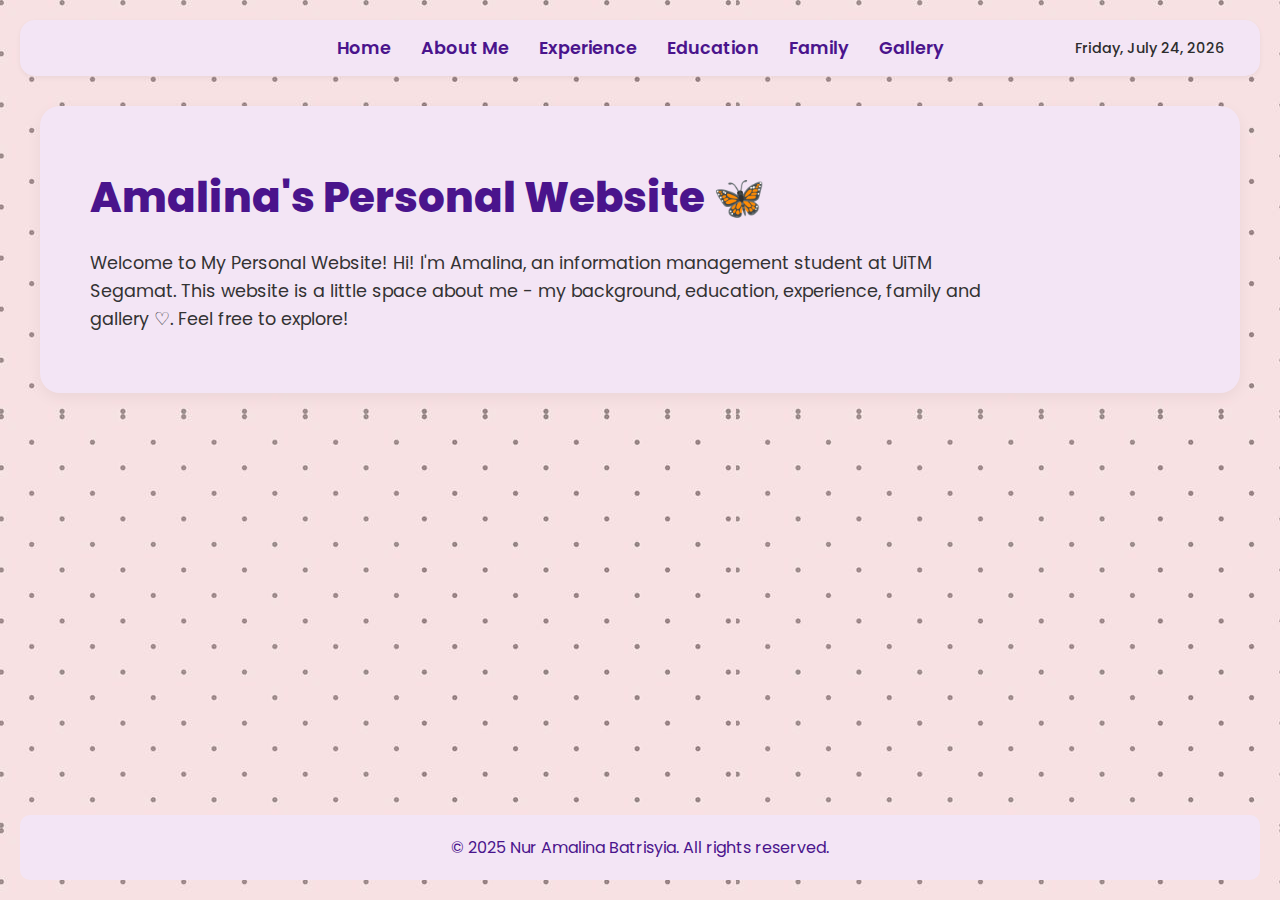
<file: index.html>
<!DOCTYPE html>
<html lang="en">
<head>
    <meta charset="UTF-8">
    <meta name="viewport" content="width=device-width, initial-scale=1.0">
    <title>Amalina's Personal Website</title>
    <!-- Link Font Awesome -->
    <link rel="stylesheet" href="https://cdnjs.cloudflare.com/ajax/libs/font-awesome/6.5.1/css/all.min.css">
    
    <!-- Link ke fail style.css yang baru dibuat -->
    <link rel="stylesheet" href="mystyle.css">
</head>
<body>

<nav>
    <ul class="nav-links">
        <li><a href="index.html">Home</a></li>
        <li><a href="biodata.html">About Me</a></li>
        <li><a href="exp.html">Experience</a></li>
        <li><a href="edu.html">Education</a></li> 
        <li><a href="fam.html">Family</a></li>
        <li><a href="album.html">Gallery</a></li>
    </ul>
    <div class="date-badge" id="currentDate">Loading Date...</div>
</nav>

<div class="hero-card">
    <h1>Amalina's Personal Website 🦋</h1>
    <p>
        Welcome to My Personal Website! Hi! I'm Amalina, an information management student at UiTM Segamat. 
        This website is a little space about me -  my background, education, experience, family and gallery ♡. Feel free to explore!
    </p>
</div>


<footer>
    <p>&copy; 2025 Nur Amalina Batrisyia. All rights reserved.</p>
</footer>

<script>
    const dateElement = document.getElementById('currentDate');
    const today = new Date();
    dateElement.textContent = today.toLocaleDateString('en-US', { weekday: 'long', year: 'numeric', month: 'long', day: 'numeric' });
</script>
</body>
</html>
</file>
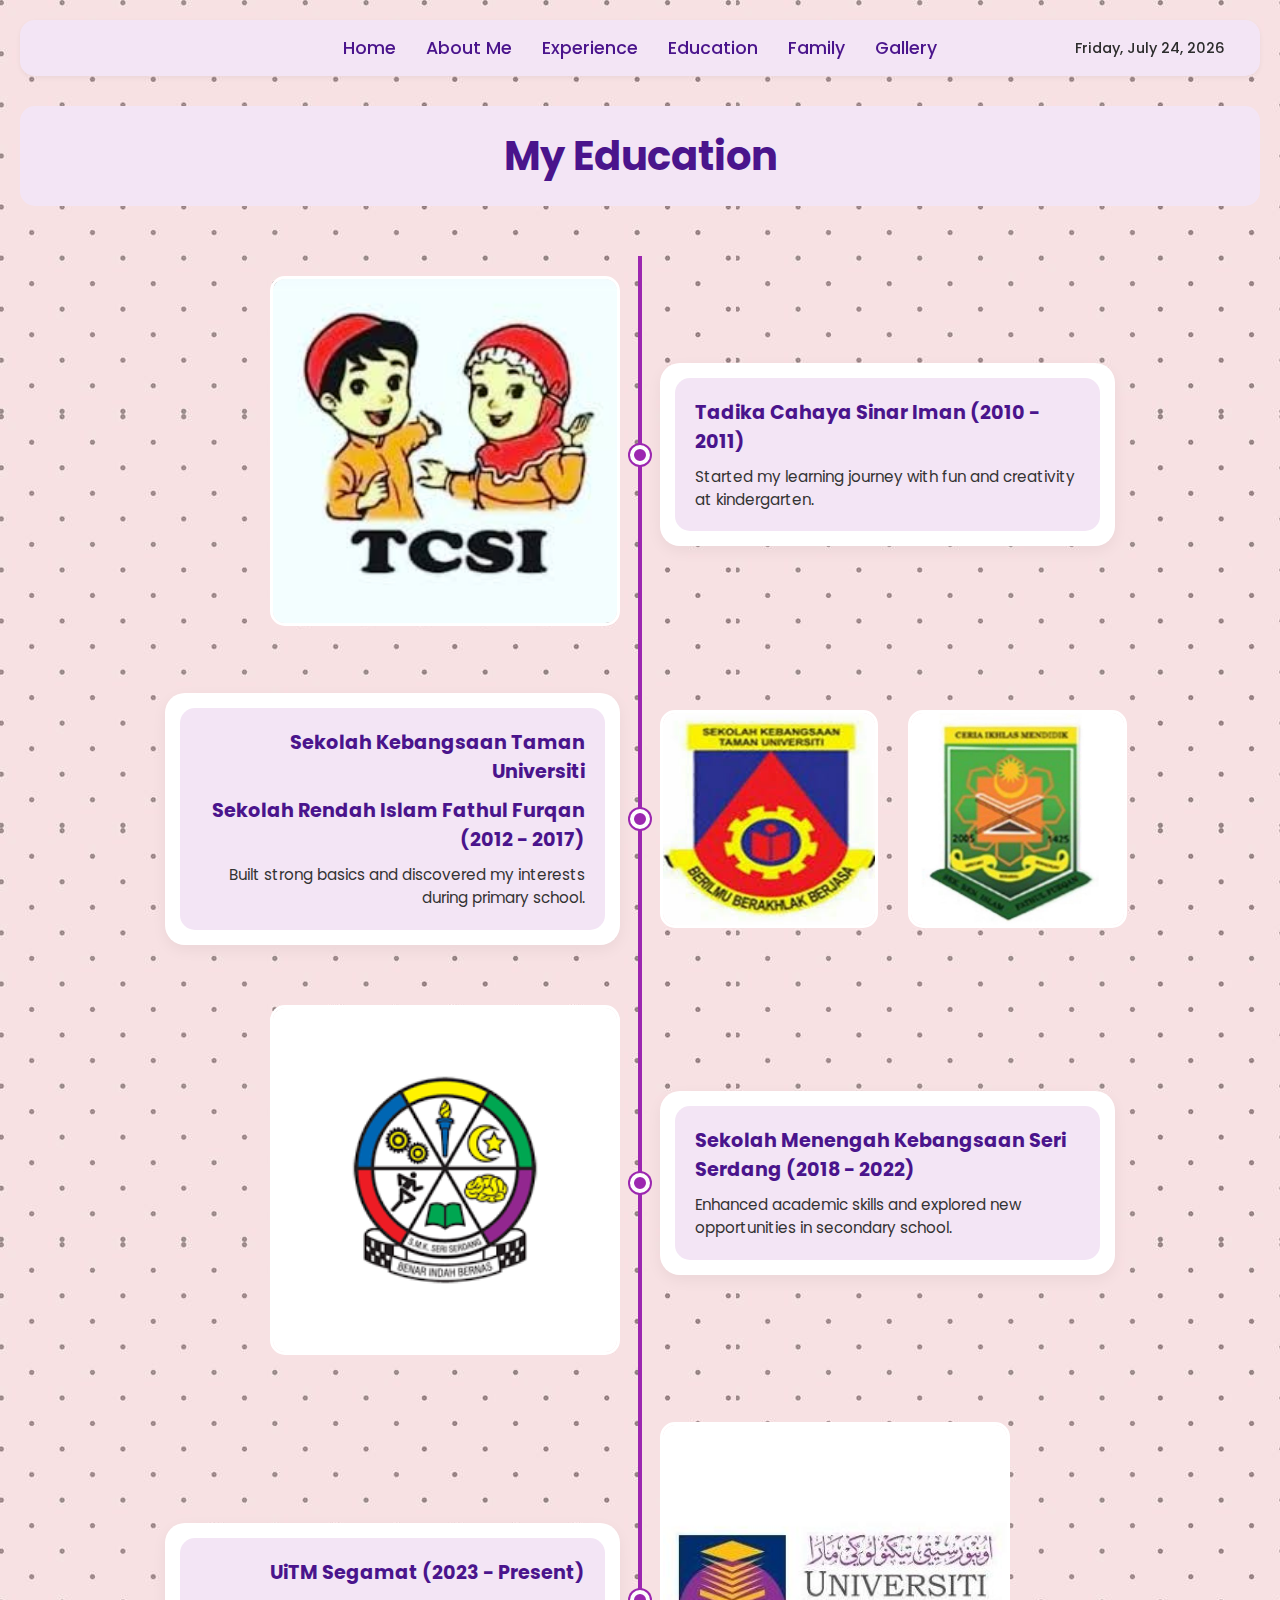
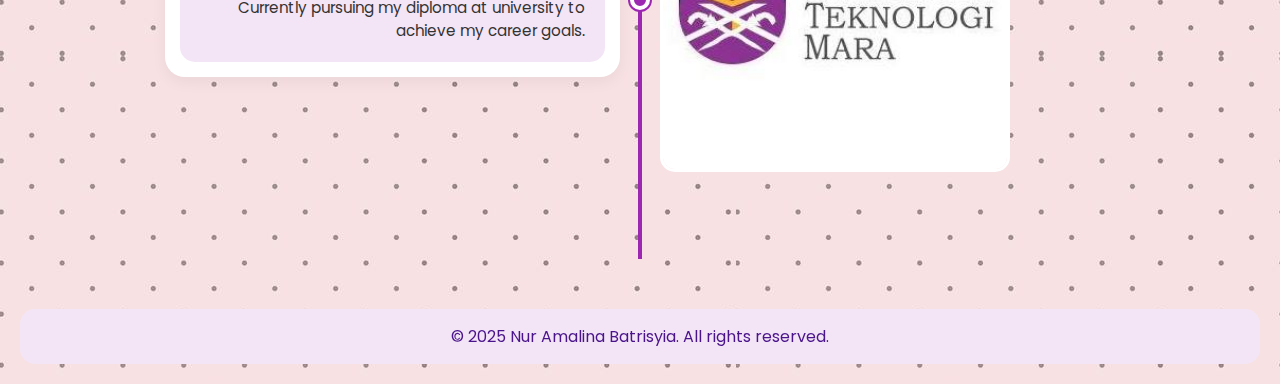
<file: edu.html>
<!DOCTYPE html>
<html lang="en">
<head>
    <meta charset="UTF-8">
    <meta name="viewport" content="width=device-width, initial-scale=1.0">
    <title>My Education</title>
    <!-- Font Awesome Link for Icons -->
    <link rel="stylesheet" href="https://cdnjs.cloudflare.com/ajax/libs/font-awesome/6.5.1/css/all.min.css">
<style>
    @import url('https://fonts.googleapis.com/css2?family=Poppins:wght@400;500;600;700;800&display=swap');

    * {
        margin: 0;
        padding: 0;
        box-sizing: border-box;
    }

    body {
        font-family: 'Poppins', sans-serif;
        background-image: url('bg.jpg'); 
        background-color: #fdfdfd; 
        padding: 20px;
        overflow-x: hidden;
        padding-bottom: 20px; 
    }

   
    #floating-container {
        position: fixed;
        top: 0;
        left: 0;
        width: 100%;
        height: 100%;
        pointer-events: none;
        z-index: -1;
        overflow: hidden;
    }

    .floating-item {
        position: absolute;
        bottom: -50px;
        font-size: 24px;
        animation: floatUp linear infinite;
        opacity: 0.7;
        user-select: none;
    }

    @keyframes floatUp {
        0% { transform: translateY(0) rotate(0deg); opacity: 0; }
        10% { opacity: 0.8; }
        100% { transform: translateY(-110vh) rotate(360deg); opacity: 0; }
    }

    
    nav {
        background-color: #F3E5F5; 
        padding: 15px 30px;
        border-radius: 15px;
        display: flex;
        justify-content: center;
        align-items: center;
        position: relative;
        margin-bottom: 30px;
        box-shadow: 0 2px 5px rgba(0,0,0,0.05);
    }

    .nav-links {
        list-style: none;
        display: flex;
        gap: 30px;
    }

    .nav-links a {
        text-decoration: none;
        color: #4A148C;
        font-weight: 500;
        font-size: 1.1rem;
        transition: color 0.3s;
    }

    .nav-links a:hover {
        color: #d63384;
    }

    .date-badge {
        position: absolute;
        right: 20px;
        background-color:#F3E5F5;
        padding: 8px 15px;
        border-radius: 10px;
        font-size: 0.9rem;
        color: #2D2D2D;
        font-weight: 500;
        min-width: 150px;
        text-align: center;
    }

    header {
        background-color: #F3E5F5;
        padding: 20px;
        text-align: center;
        border-radius: 15px;
        margin-bottom: 50px;
        position: relative;
        z-index: 2;
    }

    h1 {
        color: #4A148C;
        font-size: 40px;
        font-weight: 700;
        margin: 0;
    }

   
    .timeline-container {
        position: relative;
        max-width: 1100px;
        margin: 0 auto;
        padding: 20px 0;
        margin-bottom: 50px; 
    }

    
    .timeline-container::before {
        content: '';
        position: absolute;
        top: 0;
        bottom: 0;
        left: 50%;
        width: 4px;
        background-color: #9C27B0; 
        transform: translateX(-50%);
        z-index: -1;
    }

   
    .timeline-row {
        display: flex;
        align-items: center;
        justify-content: center;
        margin-bottom: 60px;
        position: relative;
    }

    
    .col-side {
        width: 45%;
        padding: 0 20px;
        position: relative;
    }

    .col-left { text-align: right; }
    .col-right { text-align: left; }

    
    .timeline-dot {
        width: 20px;
        height: 20px;
        background-color: #9C27B0;
        border-radius: 50%;
        position: absolute;
        left: 50%;
        transform: translateX(-50%);
        border: 4px solid #fdfdfd; 
        box-shadow: 0 0 0 2px #9C27B0;
        z-index: 1;
    }

    
    .content-box {
        background: #ffffff; 
        padding: 15px;       
        border-radius: 20px;
        position: relative;
        
        transition: all 0.3s ease-in-out;
        box-shadow: 0 5px 15px rgba(0,0,0,0.05);
        cursor: default; 
    }

    
    .content-box:hover {
        transform: translateY(-10px); 
        box-shadow: 0 15px 30px rgba(74, 20, 140, 0.25); 
    }

    
    .inner-box {
        background-color: #F3E5F5; 
        padding: 20px;
        border-radius: 15px;
    }

    .content-box h3 {
        color: #4A148C;
        font-size: 1.2rem;
        margin-bottom: 10px;
        font-weight: 700;
    }

    .content-box p {
        color: #333;
        font-size: 0.95rem;
        line-height: 1.5;
    }

    .content-box a {
        color: #0d47a1;
        font-weight: 600;
        text-decoration: none;
    }

   
    .timeline-img {
        width: 100%;
        max-width: 350px;
        border-radius: 15px;
        border: 3px solid #fff;
        object-fit: cover;
        cursor: pointer; 
        
    }

    
    .image-group {
        display: flex;
        gap: 15px;
        justify-content: flex-start; 
    }
    
    .col-left .image-group {
        justify-content: flex-end;
    }

    .image-group .timeline-img {
        width: 48%; 
        height: auto;
    }

    
    footer {
        background-color: #F3E5F5;
        color: #4A148C;
        text-align: center;
        padding: 15px 20px;
        border-radius: 15px;
        margin-top: 30px;
        max-width: 100%;
    }

    
    #scrollToTopBtn {
        display: none;
        position: fixed;
        bottom: 30px;
        right: 30px;
        z-index: 99;
        font-size: 20px;
        border: none;
        outline: none;
        background-color: #5D4037;
        color: white;
        cursor: pointer;
        padding: 0;
        border-radius: 50%;
        width: 50px;
        height: 50px;
        box-shadow: 0 4px 10px rgba(0,0,0,0.3);
        transition: all 0.3s ease;
        align-items: center;
        justify-content: center;
    }

    #scrollToTopBtn:hover {
        background-color: #4A148C; 
        transform: translateY(-5px);
    }

</style>
</head>
<body>
<div id="floating-container"></div>
<nav>
   <ul class="nav-links">
        <li><a href="index.html" target="_blank">Home</a></li>
        <li><a href="biodata.html" target="_blank">About Me</a></li>
        <li><a href="exp.html" target="_blank">Experience</a></li>
        <li><a href="edu.html" target="_blank">Education</a></li>
        <li><a href="fam.html" target="_blank">Family</a></li>
        <li><a href="album.html" target="_blank">Gallery</a></li>
    </ul>
    <div class="date-badge" id="currentDate">Loading Date...</div>
</nav>
<header>
    <h1>My Education</h1>
</header>
<div class="timeline-container">

<div class="timeline-row">
    <div class="col-side col-left">
        
        <img src="tadika.jpeg" alt="Kindergarten Photo" class="timeline-img">
    </div>
    <div class="timeline-dot"></div>
    <div class="col-side col-right">
        
       
        <div class="content-box">
            
            <div class="inner-box">
                <h3>Tadika Cahaya Sinar Iman (2010 - 2011)</h3>
                <p>Started my learning journey with fun and creativity at kindergarten.</p>
            </div>
        </div>

    </div>
</div>


<div class="timeline-row">
    <div class="col-side col-left">
        
        
        <div class="content-box">
          
            <div class="inner-box">
                <h3>Sekolah Kebangsaan Taman Universiti </h3>
                <h3>Sekolah Rendah Islam Fathul Furqan (2012 - 2017)</h3> 
                <p>Built strong basics and discovered my interests during primary school.</p>
            </div>
        </div>

    </div>
    <div class="timeline-dot"></div>
    <div class="col-side col-right">
        
        <div class="image-group">
            <img src="sk.jpeg" alt="School Photo 1" class="timeline-img" usemap="#schoolMap1">
            <map name="schoolMap1">
                <area shape="rect" coords="0,0,1000,1000" href="https://www.google.com/maps/place/SK+Taman+Universiti/@3.0054,101.6875458,17z/data=!3m1!4b1!4m6!3m5!1s0x31cdb56e0ed17ee3:0x18cf5dab2efbff7b!8m2!3d3.0054!4d101.6901207!16s%2Fg%2F1230ph3k?entry=ttu&g_ep=EgoyMDI1MTIwOS4wIKXMDSoASAFQAw%3D%3D" alt="Photo 1" title="View Photo 1">
            </map>

            <img src="sra.jpeg" alt="School Photo 2" class="timeline-img" usemap="#schoolMap2">
            <map name="schoolMap2">
                <area shape="rect" coords="0,0,1000,1000" href="https://www.facebook.com/p/Sek-Ren-Islam-Fathul-Furqan-61571285297776/" alt="Photo 2" title="View Photo 2">
            </map>
        </div>
    </div>
</div>


<div class="timeline-row">
    <div class="col-side col-left">
       
        <img src="smk.png" alt="Secondary School Photo" class="timeline-img" usemap="#smkMap">
        <map name="smkMap">
            <area shape="rect" coords="0,0,1000,1000" href="https://www.google.com/maps/place/SMK+Seri+Serdang/@3.0067654,101.711622,17z/data=!3m1!4b1!4m6!3m5!1s0x31cdca9bbabf1df1:0xda5a0db253e5019d!8m2!3d3.0067654!4d101.7141969!16s%2Fg%2F11df0r3bxq?entry=ttu&g_ep=EgoyMDI1MTIwOS4wIKXMDSoASAFQAw%3D%3D" target="_blank" title="View Photo">
        </map>
    </div>
    <div class="timeline-dot"></div>
    <div class="col-side col-right">
        
        
        <div class="content-box">
            
            <div class="inner-box">
                <h3>Sekolah Menengah Kebangsaan Seri Serdang (2018 - 2022)</h3>
                <p>Enhanced academic skills and explored new opportunities in secondary school.</p>
            </div>
        </div>

    </div>
</div>


<div class="timeline-row">
    <div class="col-side col-left">
        
       
        <div class="content-box">
            
            <div class="inner-box">
                <h3>UiTM Segamat (2023 - Present)</h3>
                <p>Currently pursuing my diploma at university to achieve my career goals.</p>
            </div>
        </div>

    </div>
    <div class="timeline-dot"></div>
    <div class="col-side col-right">
        
        <img src="UiTM.jpg" alt="University Photo" class="timeline-img" usemap="#uniMap">
        <map name="uniMap">
            <area shape="rect" coords="0,0,1000,1000" href="https://johor.uitm.edu.my/" target="_blank" title="UiTM Website">
        </map>
    </div>
</div>
</div>
<footer>
    <p>&copy; 2025 Nur Amalina Batrisyia. All rights reserved.</p>
</footer>
<button id="scrollToTopBtn" title="Go to top">
    <i class="fa-solid fa-arrow-up"></i>
</button>
<script>
    
    function createFloatingFlower() {
        const container = document.getElementById('floating-container');
        const flower = document.createElement('div');
        flower.classList.add('floating-item');
        flower.innerText = '🌷'; 

        flower.style.left = Math.random() * 100 + 'vw';
        flower.style.animationDuration = Math.random() * 10 + 10 + 's'; 
        flower.style.fontSize = Math.random() * 20 + 20 + 'px'; 

        container.appendChild(flower);

        setTimeout(() => {
            flower.remove();
        }, 20000); 
    }

    setInterval(createFloatingFlower, 500);

    
    const dateElement = document.getElementById('currentDate');
    const today = new Date();
    const options = { weekday: 'long', year: 'numeric', month: 'long', day: 'numeric' };
    dateElement.textContent = today.toLocaleDateString('en-US', options);

    
    let mybutton = document.getElementById("scrollToTopBtn");

    window.onscroll = function() {scrollFunction()};

    function scrollFunction() {
        if (document.body.scrollTop > 300 || document.documentElement.scrollTop > 300) {
            mybutton.style.display = "flex";
        } else {
            mybutton.style.display = "none";
        }
    }

    mybutton.addEventListener("click", function() {
        window.scrollTo({
            top: 0,
            behavior: "smooth"
        });
    });
</script>
</body>
</html>
</file>
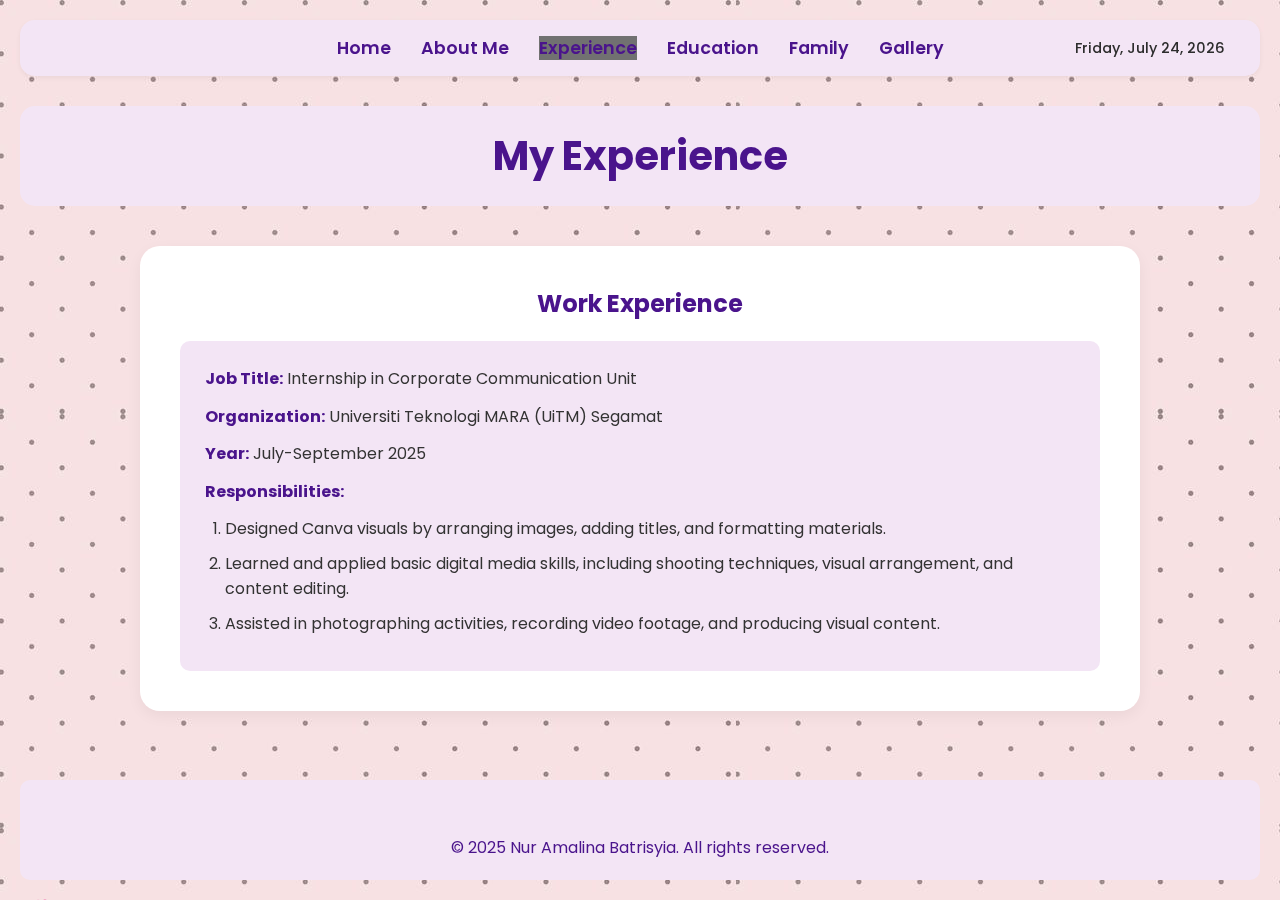
<file: exp.html>
<!DOCTYPE html>
<html lang="en">
<head>
    <meta charset="UTF-8">
    <meta name="viewport" content="width=device-width, initial-scale=1.0">
    <title>My Experience</title>
  
    
    <!-- PENTING: Ini menyambungkan HTML ini dengan fail CSS anda -->
    <link rel="stylesheet" href="mystyle.css">
</head>
<body>

    <!-- Animasi Bunga Terapung -->
    <div id="floating-container"></div>
  
    <!-- Navigation Bar -->
    <nav>
        <ul class="nav-links">
            <li><a href="index.html">Home</a></li>
            <li><a href="biodata.html">About Me</a></li>
            <li><a href="exp.html" class="active">Experience</a></li>
            <li><a href="edu.html">Education</a></li>
            <li><a href="fam.html">Family</a></li>
            <li><a href="album.html">Gallery</a></li>
        </ul>
        <div class="date-badge" id="currentDate">Loading Date...</div>
    </nav>

    <!-- Header Tajuk -->
    <header>
        <h1>My Experience</h1>
    </header>
   
    <!-- Kandungan Utama (Info Card) -->
    <div class="info-card">
        <h2>Work Experience</h2>
        
        <div class="job-box">
            <p><strong>Job Title:</strong> Internship in Corporate Communication Unit</p>
            <p><strong>Organization:</strong> Universiti Teknologi MARA (UiTM) Segamat</p>
            <p><strong>Year:</strong> July-September 2025</p>
            
            <p><strong>Responsibilities:</strong></p>
            <ol>
                <li>Designed Canva visuals by arranging images, adding titles, and formatting materials.</li>
                <li>Learned and applied basic digital media skills, including shooting techniques, visual arrangement, and content editing.</li>
                <li>Assisted in photographing activities, recording video footage, and producing visual content.</li>
            </ol>
        </div>
    </div>

    <!-- Footer -->
    <footer>
        <div class="social-container">
            <!-- Contoh ikon sosial, boleh ubah link href -->
            <a href="#"><i class="fab fa-facebook"></i></a>
            <a href="#"><i class="fab fa-instagram"></i></a>
            <a href="#"><i class="fab fa-twitter"></i></a>
        </div>
        <p>&copy; 2025 Nur Amalina Batrisyia. All rights reserved.</p>
    </footer>

    <!-- Script Javascript -->
    <script>
        // Animasi Bunga
        function createFloatingFlower() {
            const container = document.getElementById('floating-container');
            const flower = document.createElement('div');
            flower.classList.add('floating-item');
            flower.innerText = '🌷';

            flower.style.left = Math.random() * 100 + 'vw';
            flower.style.animationDuration = Math.random() * 10 + 10 + 's'; 
            flower.style.fontSize = Math.random() * 20 + 20 + 'px'; 

            container.appendChild(flower);

            setTimeout(() => {
                flower.remove();
            }, 20000); 
        }

        setInterval(createFloatingFlower, 500);

        // Tarikh Semasa
        const dateElement = document.getElementById('currentDate');
        const today = new Date();
        const options = { 
            weekday: 'long', 
            year: 'numeric', 
            month: 'long', 
            day: 'numeric' 
        };
        dateElement.textContent = today.toLocaleDateString('en-US', options);
    </script>
</body>
</html>
</file>
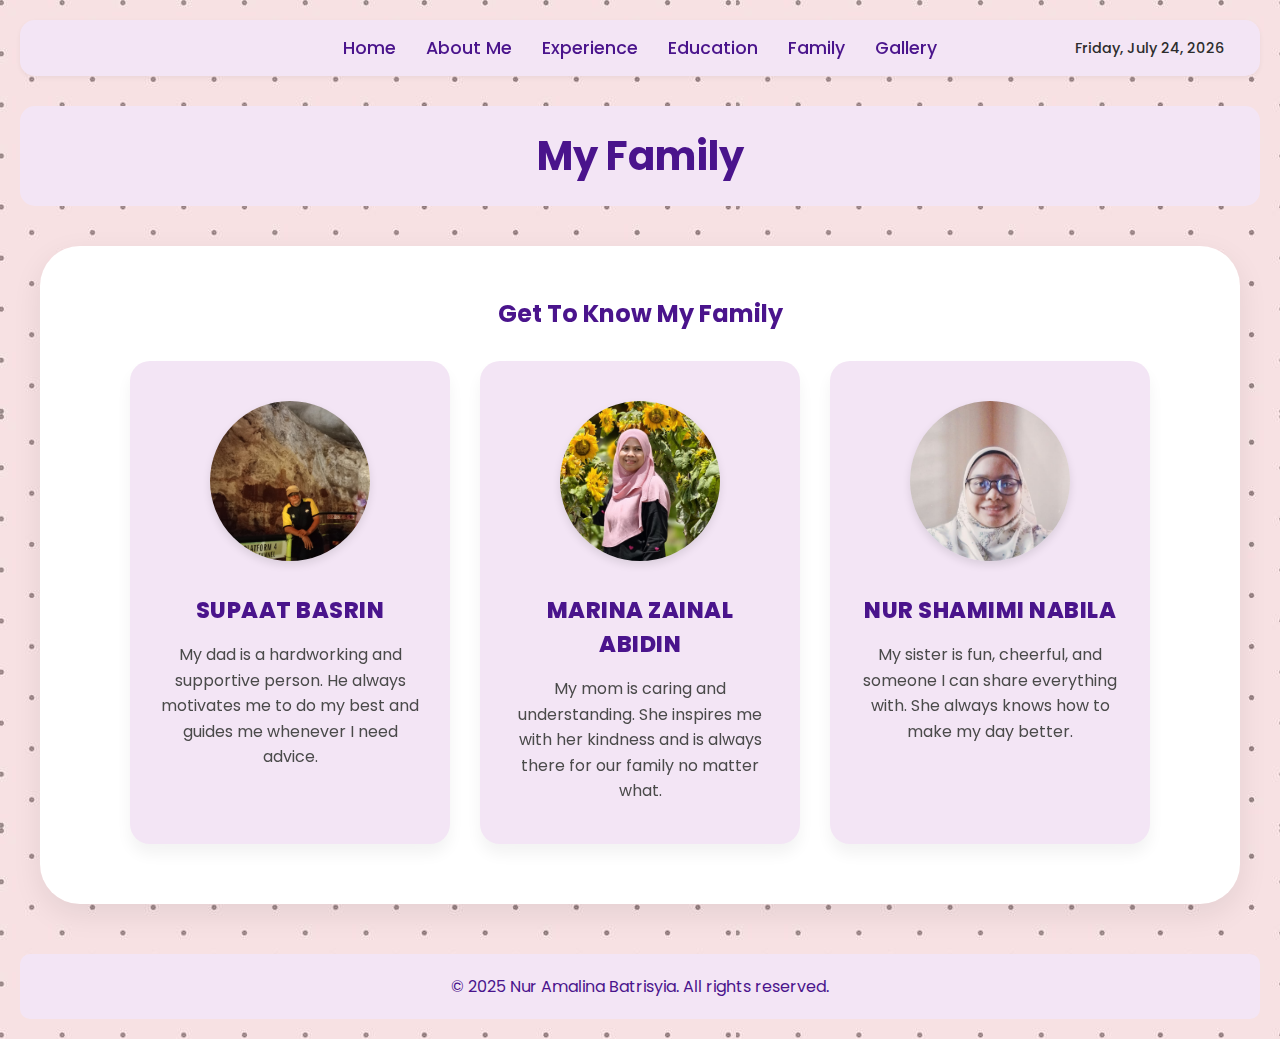
<file: fam.html>
<!DOCTYPE html>
<html lang="en">
<head>
    <meta charset="UTF-8">
    <meta name="viewport" content="width=device-width, initial-scale=1.0">
    <title>My Family</title>
    <!-- Font Awesome Link for Icons -->
    <link rel="stylesheet" href="https://cdnjs.cloudflare.com/ajax/libs/font-awesome/6.5.1/css/all.min.css">

<style>
    @import url('https://fonts.googleapis.com/css2?family=Poppins:wght@400;500;600;700;800&display=swap');

    * {
        margin: 0;
        padding: 0;
        box-sizing: border-box;
    }

    body {
        font-family: 'Poppins', sans-serif;
        background-image: url('bg.jpg'); 
        background-color: #ffe4e6; 
        padding: 20px;
        overflow-x: hidden;
        padding-bottom: 20px; 
    }

   
    #floating-container {
        position: fixed;
        top: 0;
        left: 0;
        width: 100%;
        height: 100%;
        pointer-events: none;
        z-index: -1;
        overflow: hidden;
    }

    .floating-item {
        position: absolute;
        bottom: -50px;
        font-size: 24px;
        animation: floatUp linear infinite;
        opacity: 0.7;
        user-select: none;
    }

    @keyframes floatUp {
        0% { transform: translateY(0) rotate(0deg); opacity: 0; }
        10% { opacity: 0.8; }
        100% { transform: translateY(-110vh) rotate(360deg); opacity: 0; }
    }

    
    nav {
        background-color: #F3E5F5; 
        padding: 15px 30px;
        border-radius: 15px;
        display: flex;
        justify-content: center;
        align-items: center;
        position: relative;
        margin-bottom: 30px;
        box-shadow: 0 2px 5px rgba(0,0,0,0.05);
    }

    .nav-links {
        list-style: none;
        display: flex;
        gap: 30px;
        flex-wrap: wrap; 
        justify-content: center;
    }

    .nav-links a {
        text-decoration: none;
        color: #4A148C;
        font-weight: 500;
        font-size: 1.1rem;
        transition: color 0.3s;
    }

    .nav-links a:hover {
        color: #d63384;
    }

    .date-badge {
        position: absolute;
        right: 20px;
        background-color:#F3E5F5;
        padding: 8px 15px;
        border-radius: 10px;
        font-size: 0.9rem;
        color: #2D2D2D;
        font-weight: 500;
        min-width: 150px;
        text-align: center;
    }
    
    @media (max-width: 768px) {
        nav { flex-direction: column; gap: 10px; }
        .date-badge { position: static; margin-top: 10px; }
    }

    
    .white-box-container {
        background-color: #ffffff;
        width: 100%;
        max-width: 1200px;
        margin: 0 auto;
        padding: 50px 20px;
        border-radius: 40px;
        text-align: center;
        
       
        box-shadow: 0 10px 30px rgba(0, 0, 0, 0.08); 
        transition: all 0.4s ease-in-out; 
    }

  
    .white-box-container:hover {
        transform: translateY(-15px); 
        box-shadow: 0 15px 30px rgba(74, 20, 140, 0.15); 
    }
    
    
    .white-box-container h2 {
        color: #4A148C; 
        font-size: 24px; 
        font-weight: 700; 
        margin-bottom: 20px;
    }

   
    header {
        background-color: #F3E5F5;
        padding: 20px;
        text-align: center;
        border-radius: 15px;
        margin-bottom: 40px;
    }

    h1 {
        color: #4A148C;
        font-size: 40px;
        font-weight: 700;
        margin: 0;
    }


    
    .family-container {
        display: flex;
        justify-content: center; 
        gap: 30px; 
        flex-wrap: wrap; 
        padding: 10px;
    }

    .family-card {
        background-color: #F3E5F5;
        width: 320px;
        padding: 40px 25px;       
        border-radius: 20px;      
        box-shadow: 0 10px 15px rgba(0,0,0,0.05); 
        text-align: center;
        transition: transform 0.3s ease;
    }

    .family-card:hover {
        transform: translateY(-10px) scale(1.02); 
        box-shadow: 0 15px 30px rgba(74, 20, 140, 0.15);
    }

    .card-img {
        width: 160px;
        height: 160px;
        border-radius: 50%; 
        object-fit: cover; 
        margin-bottom: 25px;
   
        box-shadow: 0 4px 8px rgba(0,0,0,0.1);
    }

    .family-card h3 {
        color: #4A148C; 
        font-size: 1.4rem;
        font-weight: 800;
        text-transform: uppercase;
        margin-bottom: 15px;
        letter-spacing: 0.5px;
    }

    .family-card p {
        color: #4a4a4a; 
        font-size: 1rem;
        font-weight: 400;
        line-height: 1.6;
    }

    footer {
        background-color: #F3E5F5; 
        color: #4A148C;
        padding: 20px;
        text-align: center;
        margin-top: 50px;
        border-radius: 10px;
        position: relative;
        z-index: 1;
    }

</style>
</head>
<body>

<div id="floating-container"></div>


<nav>
   <ul class="nav-links">
        <li><a href="index.html">Home</a></li>
        <li><a href="biodata.html">About Me</a></li>
        <li><a href="exp.html">Experience</a></li>
        <li><a href="edu.html">Education</a></li>
        <li><a href="fam.html">Family</a></li>
        <li><a href="album.html">Gallery</a></li>
    </ul>
    <div class="date-badge" id="currentDate">Loading Date...</div>
</nav>


<header>
    <h1>My Family</h1>
</header>


<div class="white-box-container">
    
  
    <h2>Get To Know My Family</h2>
    
    
    <div class="family-container">
        
        
        <div class="family-card">
            <img src="ayah.jpeg" alt="Supaat Basrin" class="card-img"> 
            <h3>SUPAAT BASRIN</h3>
            <p>My dad is a hardworking and supportive person. He always motivates me to do my best and guides me whenever I need advice.</p>
        </div>

      
        <div class="family-card">
            <img src="mama.jpeg" alt="Marina Zainal Abidin" class="card-img">
            <h3>MARINA ZAINAL ABIDIN</h3>
            <p>My mom is caring and understanding. She inspires me with her kindness and is always there for our family no matter what.</p>
        </div>

        
        <div class="family-card">
            <img src="kakak.jpeg" alt="Nur Shamimi Nabila" class="card-img">
            <h3>NUR SHAMIMI NABILA</h3>
            <p>My sister is fun, cheerful, and someone I can share everything with. She always knows how to make my day better.</p>
        </div>

    </div>

</div> 

<footer>
    <p>&copy; 2025 Nur Amalina Batrisyia. All rights reserved.</p>
</footer>

<script>
    function createFloatingFlower() {
        const container = document.getElementById('floating-container');
        const flower = document.createElement('div');
        flower.classList.add('floating-item');
        flower.innerText = '🌷'; 

        flower.style.left = Math.random() * 100 + 'vw';
        flower.style.animationDuration = Math.random() * 10 + 10 + 's'; 
        flower.style.fontSize = Math.random() * 20 + 20 + 'px'; 

        container.appendChild(flower);

        setTimeout(() => {
            flower.remove();
        }, 20000); 
    }

    setInterval(createFloatingFlower, 500);

    const dateElement = document.getElementById('currentDate');
    const today = new Date();
    const options = { weekday: 'long', year: 'numeric', month: 'long', day: 'numeric' };
    dateElement.textContent = today.toLocaleDateString('en-US', options);
</script>
</body>
</html>
</file>
<file: mystyle.css>
/* --- 1. FONTS & GLOBAL RESET --- */
@import url('https://fonts.googleapis.com/css2?family=Poppins:wght@400;500;600;700;800&display=swap');

* { 
    margin: 0; 
    padding: 0; 
    box-sizing: border-box; 
}

html { 
    scroll-behavior: smooth; 
}

body {
    font-family: 'Poppins', sans-serif;
    background-image: url('bg.jpg'); 
    background-color: #fdfdfd; 
    padding: 20px;
    display: flex;
    flex-direction: column;
    min-height: 100vh;
    overflow-x: hidden; /* Penting untuk animasi bunga */
}

/* --- 2. FLOATING ANIMATION (Background Effect) --- */
#floating-container {
    position: fixed;
    top: 0;
    left: 0;
    width: 100%;
    height: 100%;
    pointer-events: none; 
    z-index: -1; 
    overflow: hidden;
}

.floating-item {
    position: absolute;
    bottom: -50px;
    font-size: 24px;
    animation: floatUp linear infinite;
    opacity: 0.7;
    user-select: none;
}

@keyframes floatUp {
    0% { transform: translateY(0) rotate(0deg); opacity: 0; }
    10% { opacity: 0.8; }
    100% { transform: translateY(-110vh) rotate(360deg); opacity: 0; }
}

/* --- 3. NAVIGATION BAR (Global) --- */
nav {
    background-color: #F3E5F5; 
    padding: 15px 30px;
    border-radius: 15px;
    display: flex;
    justify-content: center;
    align-items: center;
    position: relative;
    margin-bottom: 30px;
    box-shadow: 0 2px 5px rgba(0,0,0,0.05);
}

.nav-links { 
    list-style: none; 
    display: flex; 
    gap: 30px; 
}

.nav-links a { 
    text-decoration: none; 
    color: #4A148C; 
    font-weight: 600; 
    font-size: 1.1rem; 
    transition: color 0.3s; 
}

.nav-links a:hover { 
    color: #d63384; 
}

.date-badge { 
    position: absolute; 
    right: 20px; 
    background-color: #F3E5F5;
    padding: 8px 15px;
    border-radius: 10px;
    font-size: 0.9rem; 
    color: #2D2D2D; 
    font-weight: 500; 
    min-width: 150px;
    text-align: center;
}

/* --- 4. HEADER & TEXT STYLES --- */
header {
    background-color: #F3E5F5;
    padding: 20px;
    text-align: center;
    border-radius: 15px;
    margin-bottom: 40px;
}

header h1 {
    color: #4A148C;
    font-size: 40px;
    font-weight: 700;
    margin: 0;
}

h1 {
    color: #4A148C;
}

/* --- 5. INFO CARDS (General Box Style) --- */
.info-card {
    background-color: #ffffff;
    width: 100%;
    max-width: 1000px; 
    margin: 0 auto;
    padding: 40px;
    border-radius: 20px;
    box-shadow: 0 5px 15px rgba(0,0,0,0.05);
    margin-bottom: 30px; 
    position: relative; 
    z-index: 1; 
    transition: all 0.3s ease-in-out;
}

.info-card:hover {
    transform: translateY(-10px); 
    box-shadow: 0 15px 30px rgba(74, 20, 140, 0.15); 
}

.info-card h2 {
    color: #4A148C;
    font-size: 24px; 
    font-weight: 700;
    margin-bottom: 20px;
    text-align: center;
}

/* --- 6. HOME PAGE (Hero Section) --- */
.hero-card {
    background-color: #F3E5F5; 
    width: 100%;
    max-width: 1200px; 
    margin: 0 auto;
    padding: 60px 50px;
    border-radius: 20px;
    box-shadow: 0 5px 15px rgba(0,0,0,0.05);
    margin-bottom: 30px;
    text-align: left; 
}

.hero-card h1 { 
    color: #4A148C; 
    font-size: 42px; 
    font-weight: 800; 
    margin-bottom: 20px; 
    display: flex; 
    align-items: center; 
    gap: 10px; 
}

.hero-card p { 
    color: #333; 
    font-size: 1.1rem; 
    line-height: 1.6; 
    max-width: 900px; 
}

.hero-card p a {
    color: #4A148C;
    font-weight: 700;
    text-decoration: none;
    border-bottom: 1px dashed #4A148C;
}

.hero-card p a:hover { 
    color: #d63384; 
    border-bottom: 1px solid #d63384;
}

/* --- 7. BIODATA & TABLES --- */
.inner-box {
    background-color: #F3E5F5; 
    padding: 30px;
    border-radius: 15px;
    width: 100%;
}

.details-table {
    width: 100%;
    border-collapse: collapse; 
}

.details-table .label-col {
    background-color: #ffffff; 
    color: #4A148C;
    font-weight: 700;
    width: 30%;
    padding: 15px 20px;
    border-bottom: 1px solid #d1c4e9; 
    border-right: 1px solid #d1c4e9; 
}

.details-table .info-col {
    padding: 15px 20px;
    border-top: 1px solid #d1c4e9;   
    border-right: 1px solid #d1c4e9; 
    border-bottom: 1px solid #d1c4e9; 
    color: #4a4a4a;   
    font-weight: 400; 
    font-size: 1rem;
}

.details-table tr:first-child .label-col { border-top-left-radius: 10px; }
.details-table tr:last-child .label-col { border-bottom-left-radius: 10px; border-bottom: none; }

/* Favorite Lists */
.fav-list {
    list-style: none;
    padding: 0;
    margin: 0;
    text-align: center;
}

.fav-list li {
    color: #4a4a4a;   
    font-size: 1rem;  
    font-weight: 400; 
    margin-bottom: 10px;
}

.fav-list.with-bullets li::before {
    content: "•";
    color: #4A148C;
    font-weight: bold;
    display: inline-block; 
    width: 1em;
    margin-left: -1em;
}

/* --- 8. EXPERIENCE PAGE (Job Box) --- */
.job-box {
    background-color: #F3E5F5; 
    padding: 25px;
    border-radius: 10px;
    text-align: left; 
    font-size: 1rem;
    color: #333;
}

.job-box p {
    margin-bottom: 12px;
    line-height: 1.6;
}

.job-box strong {
    color: #4A148C;
    font-weight: 700;
}

.job-box ol {
    margin-left: 20px;
    margin-top: 10px;
}

.job-box li {
    margin-bottom: 10px;
}

/* --- 9. GALLERY (Slideshow) --- */
.slideshow-container {
    max-width: 600px;
    position: relative;
    margin: 0 auto; 
}

.mySlides { display: none; }
.mySlides img { width: 100%; border-radius: 10px; }

.prev, .next {
    cursor: pointer;
    position: absolute;
    top: 50%;
    padding: 12px;
    margin-top: -22px;
    color: white;
    font-weight: bold;
    font-size: 20px;
    user-select: none;
    background: rgba(0,0,0,0.4);
    border-radius: 5px;
    transition: 0.3s;
}

.next { right: 0; }
.prev { left: 0; }
.prev:hover, .next:hover { background-color: rgba(0,0,0,0.8); }

.dot-container { text-align: center; margin-top: 15px; }
.dot {
    height: 12px; width: 12px;
    background-color: #bbb;
    display: inline-block;
    border-radius: 50%;
    margin: 0 3px;
    cursor: pointer;
}
.active { background-color: #717171; }

/* --- 10. INTERESTS (Drama & Songs) --- */
.drama-container {
    display: flex;
    justify-content: center;
    gap: 20px; 
    flex-wrap: wrap;
}

.drama-card {
    background-color: #F3E5F5; 
    padding: 20px;
    border-radius: 15px;
    text-align: center;
    width: 250px; 
    box-shadow: 0 4px 6px rgba(0,0,0,0.05);
    transition: transform 0.3s ease, box-shadow 0.3s ease;
    overflow: hidden; 
}

.drama-card img {
    width: 100%; height: 300px; object-fit: cover;
    border-radius: 10px; margin-bottom: 15px;
    transition: transform 0.4s ease;
}

.drama-card:hover { transform: translateY(-10px); box-shadow: 0 10px 20px rgba(0,0,0,0.15); }
.drama-card:hover img { transform: scale(1.05); }

.drama-title {
    color: #4a4a4a; font-size: 1rem; font-weight: 400; margin-top: 15px; margin-bottom: 10px;
}

.song-container {
    display: flex; flex-direction: row; justify-content: center; 
    gap: 30px; flex-wrap: wrap; 
}

.song-item {
    text-align: center; width: 280px; padding: 20px;
    background-color: #F3E5F5; border-radius: 15px;
    box-shadow: 0 3px 10px rgba(0,0,0,0.05);
    transition: transform 0.3s ease, box-shadow 0.3s ease;
    overflow: hidden;
}

.song-item img {
    width: 100%; height: 180px; object-fit: cover; 
    border-radius: 10px; margin-bottom: 15px;
    transition: transform 0.4s ease;
}

.song-item:hover { transform: translateY(-10px); box-shadow: 0 10px 20px rgba(0,0,0,0.15); }
.song-item:hover img { transform: scale(1.05); }

.song-title { color: #4a4a4a; margin-bottom: 10px; font-size: 1rem; min-height: 40px; }
audio { width: 100%; height: 40px; border-radius: 20px; }

/* --- 11. BUTTONS --- */
.btn-resume-container { text-align: center; margin-top: 30px; }

.btn-resume {
    background-color: #4A148C; color: white;
    padding: 12px 45px; font-size: 1.1rem; font-weight: 600;
    text-decoration: none; border-radius: 8px;
    display: inline-flex; align-items: center; gap: 10px;
    box-shadow: 0 4px 15px rgba(43, 0, 212, 0.3);
    transition: all 0.3s ease;
}

.btn-resume:hover {
    transform: translateY(-5px);
    box-shadow: 0 8px 25px rgba(43, 0, 212, 0.5);
    background-color: #4A148C;
}

/* Scroll To Top Button */
#scrollToTopBtn {
    display: none;
    position: fixed; bottom: 30px; right: 30px;
    z-index: 99; font-size: 20px;
    border: none; outline: none;
    background-color: #5D4037; color: white;
    cursor: pointer; padding: 0;
    border-radius: 50%; width: 50px; height: 50px;
    box-shadow: 0 4px 10px rgba(0,0,0,0.3);
    transition: all 0.3s ease;
    align-items: center; justify-content: center;
}

#scrollToTopBtn:hover {
    background-color: #4A148C; 
    transform: translateY(-5px);
    box-shadow: 0 6px 15px rgba(0,0,0,0.4);
}

/* --- 12. FOOTER & SOCIAL ICONS --- */
footer { 
    background-color: #F3E5F5; 
    color: #4A148C; 
    padding: 20px; 
    text-align: center; 
    border-radius: 10px; 
    width: 100%; 
    margin-top: auto; 
    position: relative;
    z-index: 1;
}

.social-container {
    text-align: center;
    padding: 5px 0;
    background-color: #F3E5F5; 
    border-top-left-radius: 10px;
    border-top-right-radius: 10px;
}

.social-container a {
    color: #5D4037; 
    font-size: 28px;
    margin: 0 15px;
    text-decoration: none;
    transition: transform 0.3s;
    display: inline-block;
}

.social-container a:hover {
    transform: scale(1.2);
    color: #4A148C !important; 
}
</file>
